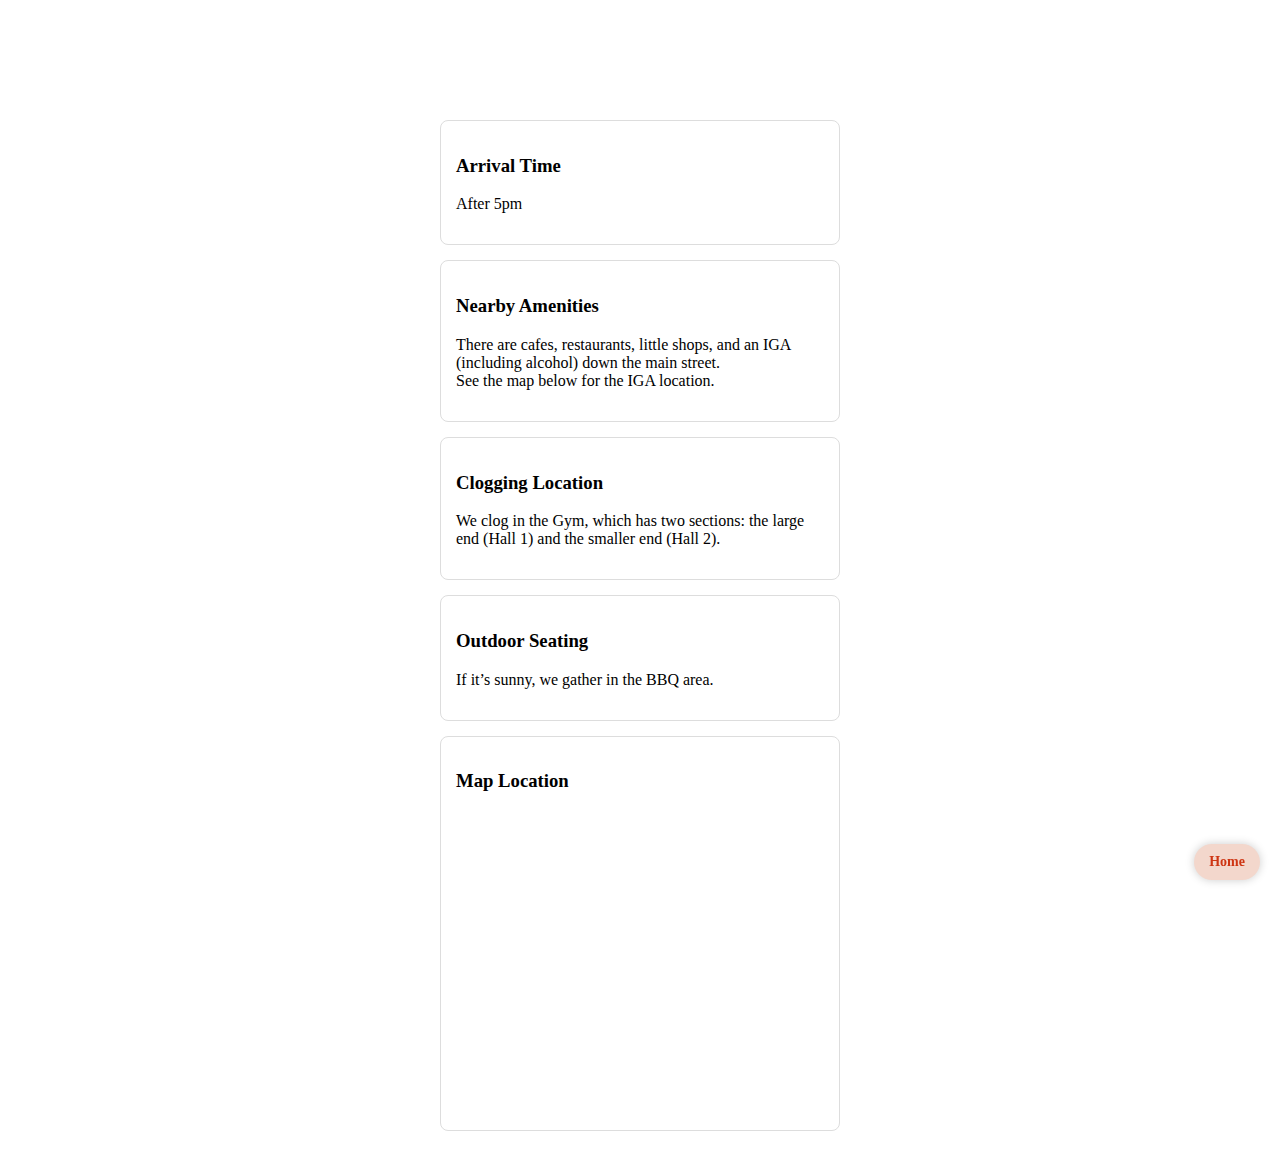
<file: docs/info.html>
<!DOCTYPE html>
<html lang="en">
<head>
    <meta charset="UTF-8">
    <meta name="viewport" content="width=device-width, initial-scale=1.0">
    <title>Info</title>
    <link href="https://fonts.googleapis.com/css2?family=Roboto:wght@400;700&display=swap" rel="stylesheet">
    <link rel="stylesheet" href="styles.css">
</head>
<body>
    <div class="container">
        <!-- Arrival Time Section -->
        <div class="info-box">
            <h3>Arrival Time</h3>
            <p>After 5pm</p>
        </div>

        <!-- Nearby Amenities Section -->
        <div class="info-box">
            <h3>Nearby Amenities</h3>
            <p>
                There are cafes, restaurants, little shops, and an IGA (including alcohol) down the main street.
                <br>See the map below for the IGA location.
            </p>
        </div>

        <!-- Clogging Location Section -->
        <div class="info-box">
            <h3>Clogging Location</h3>
            <p>
                We clog in the Gym, which has two sections: the large end (Hall 1) and the smaller end (Hall 2).
            </p>
        </div>

        <!-- Outdoor Seating Section -->
        <div class="info-box">
            <h3>Outdoor Seating</h3>
            <p>If it’s sunny, we gather in the BBQ area.</p>
        </div>

        <!-- Map Container -->
        <div class="info-box">
            <h3>Map Location</h3>
            <div class="map-container">
                <iframe
                    src="https://www.google.com/maps/embed?pb=!1m18!1m12!1m3!1d1563.3516598075241!2d144.19498928901993!3d-38.402108290989084!2m3!1f0!2f0!3f0!3m2!1i1024!2i768!4f13.1!3m3!1m2!1s0x6ad47c403413c955%3A0x2d8482d78f9b64c!2sAnglesea%20Recreation%20Camp%2C%201535%20Great%20Ocean%20Rd%2C%20Anglesea%20VIC%203230!5e0!3m2!1sen!2sau!4v1730529357540!5m2!1sen!2sau"
                    width="100%" height="300" style="border:0;" allowfullscreen="" loading="lazy" referrerpolicy="no-referrer-when-downgrade">
                </iframe>
            </div>
        </div>
    </div>

    <!-- Floating Back to Home Button - Placed outside the main container to float while scrolling -->
    <button class="floating-back-button" onclick="window.location.href='index.html'">Home</button>
</body>
</html>
</file>
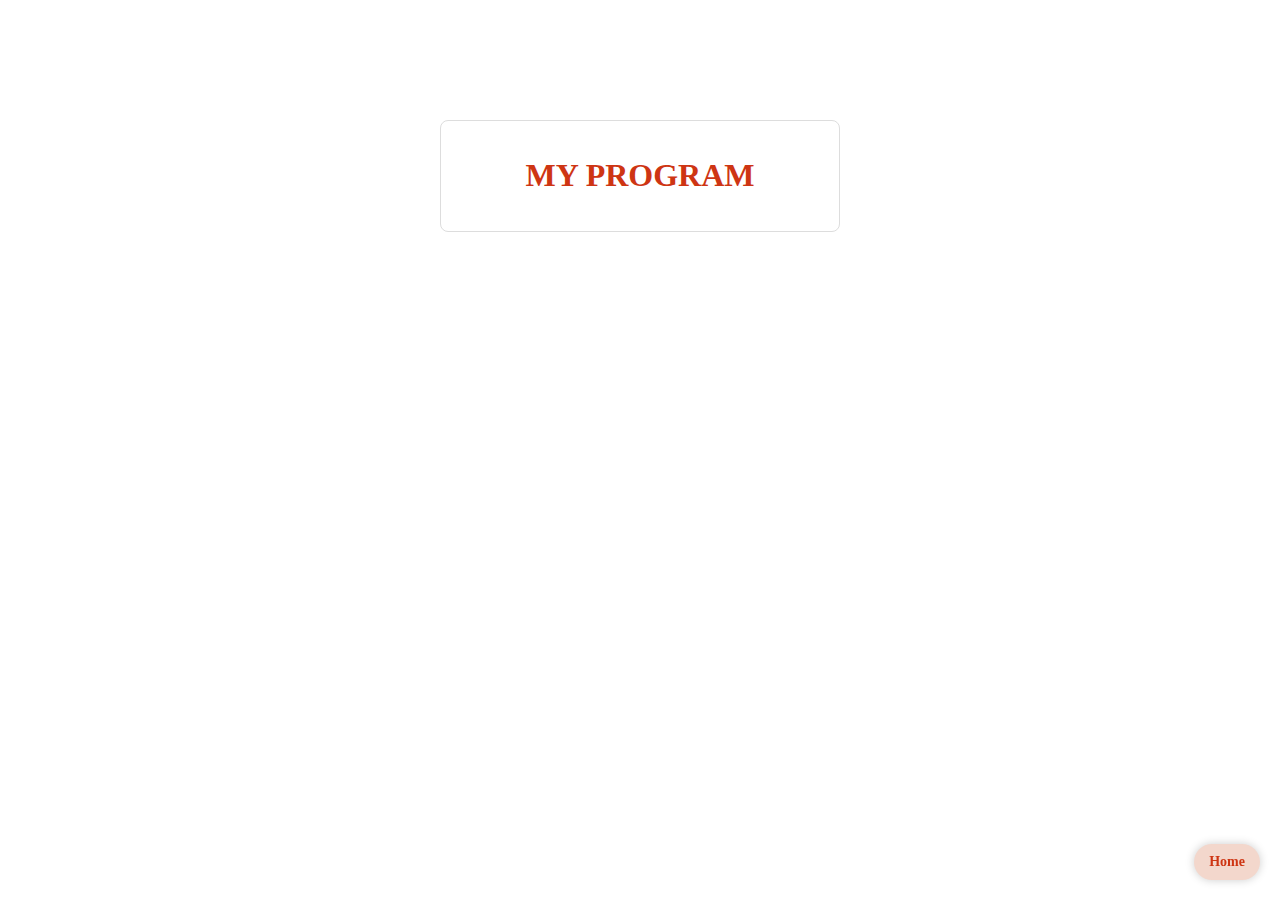
<file: docs/myprogram.html>
<!DOCTYPE html>
<html lang="en">
<head>
    <meta charset="UTF-8">
    <meta name="viewport" content="width=device-width, initial-scale=1.0">
    <title>My Program</title>
    <link rel="stylesheet" href="styles.css">
    <script defer src="myprogram.js"></script>
</head>
<body>
    <div class="container">
        <div class="header-box">
            <h1>MY PROGRAM</h1>
        </div>
        <div id="myProgramList">
            <!-- User's personalized program will be loaded here by myprogram.js -->
        </div>
    </div>

    <!-- Floating Back to Home Button - Placed outside the main container to float while scrolling -->
    <button class="floating-back-button" onclick="window.location.href='index.html'">Home</button>
</body>
</html>
</file>
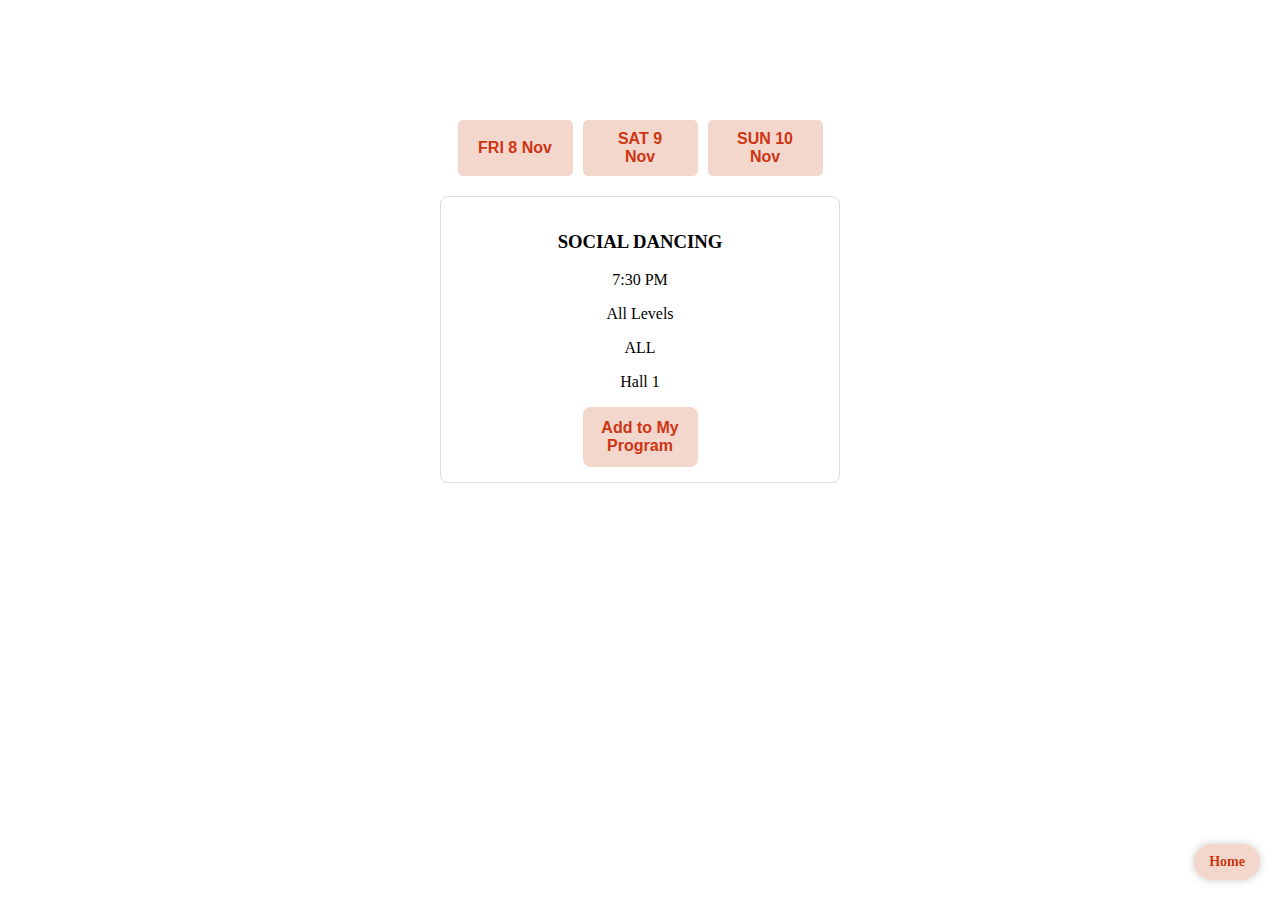
<file: docs/timetable.html>
<!DOCTYPE html>
<html lang="en">
<head>
    <meta charset="UTF-8">
    <meta name="viewport" content="width=device-width, initial-scale=1.0">
    <title>Timetable</title>
    <link href="https://fonts.googleapis.com/css2?family=Roboto:wght@400;700&display=swap" rel="stylesheet">
    <link rel="stylesheet" href="styles.css">
    <script defer src="timetable.js"></script>
</head>
<body>
    <div class="container">
        <div class="tabs">
            <button class="tab-button" data-day="day1">FRI 8 Nov</button>
            <button class="tab-button" data-day="day2">SAT 9 Nov</button>
            <button class="tab-button" data-day="day3">SUN 10 Nov</button>
        </div>

        <div id="day1" class="day-content">
            <!-- Day 1 workshops will be loaded here -->
        </div>
        <div id="day2" class="day-content" style="display: none;">
            <!-- Day 2 workshops will be loaded here -->
        </div>
        <div id="day3" class="day-content" style="display: none;">
            <!-- Day 3 workshops will be loaded here -->
        </div>
    </div>

    <!-- Floating Back to Home Button - Now placed outside the main container -->
    <button class="floating-back-button" onclick="window.location.href='index.html'">Home</button>
</body>
</html>
</file>
<file: docs/styles.css>
/* Background image style */
body {
    background-image: url('https://raw.githubusercontent.com/nijmil/convention-pwa/master/assets/Keyhole.jpg'); /* Absolute URL for background image */
    background-size: cover; /* Ensures the image covers the entire background */
    background-repeat: no-repeat; /* Prevents the image from repeating */
    background-attachment: fixed; /* Keeps the background in place when scrolling */
    background-position: center; /* Centers the image */
    color: #fff; /* Sets text color to white for readability */
}

/* Logo style */
.logo {
    max-width: 270px; /* Adjust this to change the logo size */
    height: auto; /* Maintains aspect ratio */
    margin: 20px auto 60px; /* Change bottom margin to increase space below logo */
    display: block; /* Centers the image */
}


/* Container style without background */
.container {
    text-align: center;
    max-width: 400px;
    margin: 0 auto;
    padding: 20px;
    /* Remove background for full transparency */
    margin-top: 100px; /* Adjust this to add more space above the entire container */
}


/* Button style */
button {
    display: block;
    width: 100%;
    max-width: 115px;
    padding: 12px;
    margin: 8px auto 0px;
    background-color: #f3d7cc;
    color: #ce3513;
    border: none;
    border-radius: 8px;
    font-size: 16px;
    font-weight: bold;
    cursor: pointer;
    transition: background-color 0.3s ease;
}

/* Hover effect for buttons */
button:hover {
    background-color: #f6b095;
}

/* Tabs style */
.tabs {
    display: flex;
    justify-content: center;
    margin-bottom: 20px;
}

.tab-button {
    background-color: #f3d7cc;
    color: #ce3513;
    border: none;
    padding: 10px 20px;
    margin: 0 5px;
    cursor: pointer;
    font-weight: bold;
    border-radius: 5px;
    transition: background-color 0.3s ease;
}

.tab-button:hover {
    background-color: #f6b095;
}

/* Day content */
.day-content {
    display: none;
    text-align: left;
}

/* Workshop style */
.workshop {
    background-color: rgba(255, 255, 255, 0.8);
    padding: 15px;
    border: 1px solid #ddd;
    border-radius: 8px;
    margin-bottom: 15px;
    color: #000;
    text-align: center;
}

/* Info container style */
.info-box {
    background-color: rgba(255, 255, 255, 0.8);
    padding: 15px;
    border: 1px solid #ddd;
    border-radius: 8px;
    margin-bottom: 15px;
    color: #000;
    text-align: left;
}

/* Header box style */
.header-box {
    background-color: rgba(255, 255, 255, 0.8);
    padding: 15px;
    border: 1px solid #ddd;
    border-radius: 8px;
    margin-bottom: 15px;
    color: #ce3513;
    text-align: center;
    max-width: 400px;
    margin: 0 auto 20px;
}

/* Floating Back to Home Button */
.floating-back-button {
    all: unset;
    position: fixed;
    right: 20px;
    bottom: 20px;
    padding: 10px 15px;
    background-color: #f3d7cc;
    color: #ce3513;
    border: none;
    border-radius: 50px;
    font-size: 14px;
    font-weight: bold;
    cursor: pointer;
    z-index: 1000;
    box-shadow: 0px 0px 10px rgba(0, 0, 0, 0.2);
    opacity: 1;
}

.floating-back-button:hover {
    background-color: #ce3513;
    color: white;
    transform: scale(1.05);
}

/* Feedback form styling */
#feedbackForm {
    display: flex;
    flex-direction: column;
    text-align: left;
}

#feedbackForm label {
    font-weight: bold;
    margin-top: 10px;
}

#feedbackForm input, 
#feedbackForm select, 
#feedbackForm textarea {
    padding: 10px;
    margin-top: 5px;
    border: 1px solid #ddd;
    border-radius: 5px;
    background-color: rgba(255, 255, 255, 0.9);
    color: #000;
}

#feedbackForm .submit-button {
    margin-top: 15px;
    padding: 10px;
    background-color: #f3d7cc;
    color: #ce3513;
    border: none;
    border-radius: 8px;
    cursor: pointer;
    font-weight: bold;
}

#feedbackForm .submit-button:hover {
    background-color: #f6b095;
}


/* Feedback Button Style */
.feedback-heading-button {
    display: block;
    width: 100%;
    max-width: 250px;  /* Adjust width as needed */
    padding: 12px;
    margin: 20px auto 30px;
    background-color: #f3d7cc;
    color: #ce3513;
    border: none;
    border-radius: 8px;
    font-size: 18px;   /* Larger font size to fit the heading */
    font-weight: bold;
    cursor: pointer;
    transition: background-color 0.3s ease;
    text-align: center;
}

.feedback-heading-button:hover {
    background-color: #f6b095;
}
</file>
